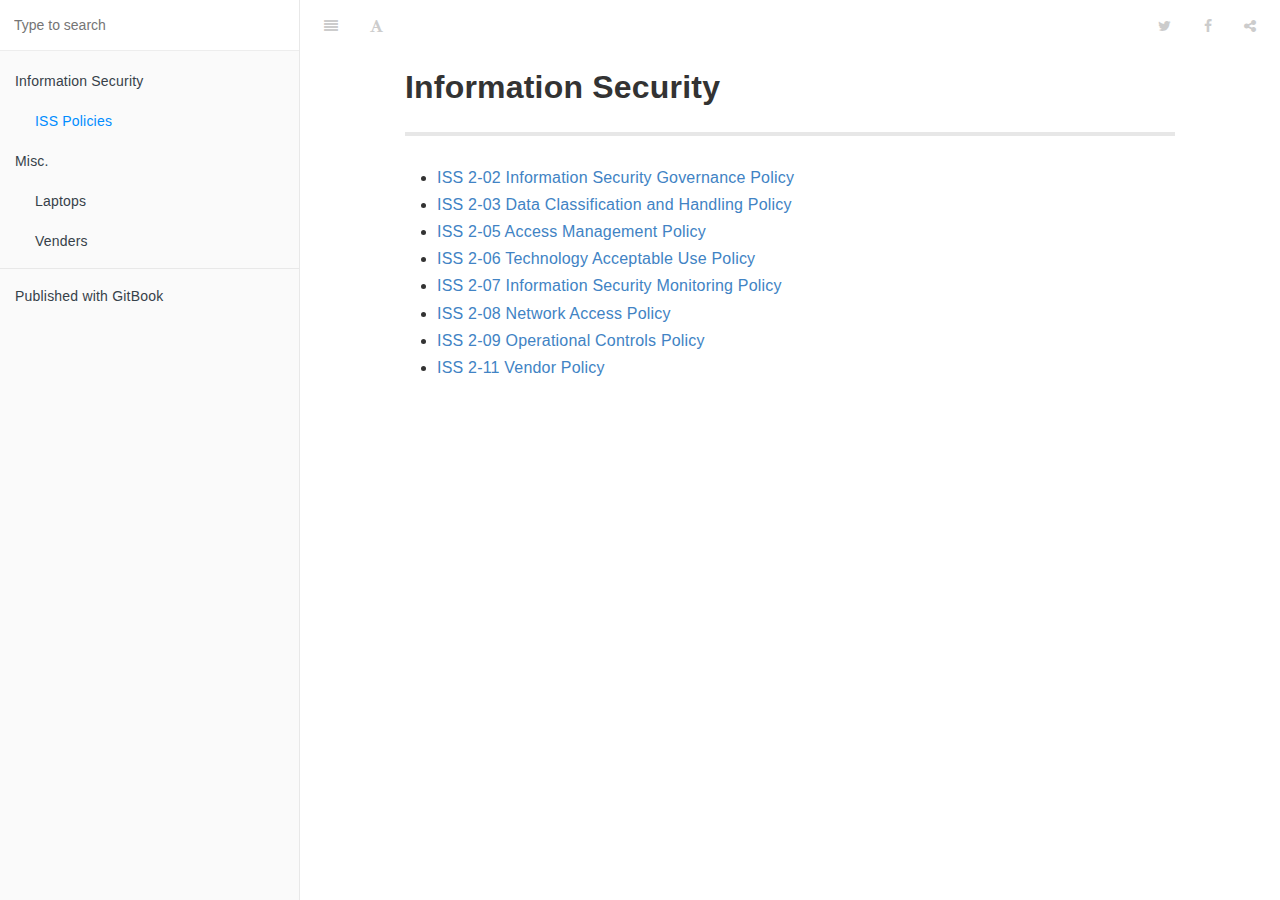
<file: _book/index.html>
<!DOCTYPE HTML>
<html lang="" >
    <head>
        <meta charset="UTF-8">
        <meta content="text/html; charset=utf-8" http-equiv="Content-Type">
        <title>ISS Policies · GitBook</title>
        <meta http-equiv="X-UA-Compatible" content="IE=edge" />
        <meta name="description" content="">
        <meta name="generator" content="GitBook 3.2.2">
        
        
        
    
    <link rel="stylesheet" href="gitbook/style.css">

    
            
                
                <link rel="stylesheet" href="gitbook/gitbook-plugin-highlight/website.css">
                
            
                
                <link rel="stylesheet" href="gitbook/gitbook-plugin-search/search.css">
                
            
                
                <link rel="stylesheet" href="gitbook/gitbook-plugin-fontsettings/website.css">
                
            
        

    

    
        
    
        
    
        
    
        
    
        
    
        
    

        
    <link rel="stylesheet" href="https://cdnjs.cloudflare.com/ajax/libs/twitter-bootstrap/3.3.7/css/bootstrap.min.css"><link rel="stylesheet" href="https://cdnjs.cloudflare.com/ajax/libs/font-awesome/4.7.0/css/font-awesome.min.css"><link rel="stylesheet" href="/lib/css/website.css">

    </head>
    <body>
        
    
<div class="book">
    <div class="book-summary">
        
            
<div id="book-search-input" role="search">
    <input type="text" placeholder="Type to search" />
</div>

            
                <nav role="navigation">
                


<ul class="summary">
    
    

    

    
        
        
    
        <li class="chapter " data-level="1.1" >
            
                <span>
            
                    
                    Information Security
            
                </span>
            

            
            <ul class="articles">
                
    
        <li class="chapter active" data-level="1.1.1" data-path="./">
            
                <a href="./">
            
                    
                    ISS Policies
            
                </a>
            

            
        </li>
    

            </ul>
            
        </li>
    
        <li class="chapter " data-level="1.2" >
            
                <span>
            
                    
                    Misc.
            
                </span>
            

            
            <ul class="articles">
                
    
        <li class="chapter " data-level="1.2.1" data-path="pages/equipment.html">
            
                <a href="pages/equipment.html">
            
                    
                    Laptops
            
                </a>
            

            
        </li>
    
        <li class="chapter " data-level="1.2.2" data-path="pages/gifts.html">
            
                <a href="pages/gifts.html">
            
                    
                    Venders
            
                </a>
            

            
        </li>
    

            </ul>
            
        </li>
    

    

    <li class="divider"></li>

    <li>
        <a href="https://www.gitbook.com" target="blank" class="gitbook-link">
            Published with GitBook
        </a>
    </li>
</ul>


                </nav>
            
        
    </div>

    <div class="book-body">
        
            <div class="body-inner">
                
                    

<div class="book-header" role="navigation">
    

    <!-- Title -->
    <h1>
        <i class="fa fa-circle-o-notch fa-spin"></i>
        <a href="." >ISS Policies</a>
    </h1>
</div>




                    <div class="page-wrapper" tabindex="-1" role="main">
                        <div class="page-inner">
                            
<div id="book-search-results">
    <div class="search-noresults">
    
                                <section class="normal markdown-section">
                                
                                <h1 id="information-security">Information Security</h1>
<hr>
<ul>
<li><a href="https://linkmn.sharepoint.com/sites/collaboration/corppol/Shared%20Documents/ISS%202-02%20Information%20Security%20Governance%20Policy.pdf" target="_blank">ISS 2-02 Information Security Governance Policy</a></li>
<li><a href="https://linkmn.sharepoint.com/sites/collaboration/corppol/Shared%20Documents/ISS%202-03%20Data%20Classification%20and%20Handling%20Policy.pdf" target="_blank">ISS 2-03 Data Classification and Handling Policy</a></li>
<li><a href="https://linkmn.sharepoint.com/sites/collaboration/corppol/Shared%20Documents/ISS%202-05%20Access%20Management%20Policy.pdf" target="_blank">ISS 2-05 Access Management Policy</a></li>
<li><a href="https://linkmn.sharepoint.com/sites/collaboration/corppol/Shared%20Documents/ISS%202-06%20Technology%20Acceptable%20Use%20Policy.pdf" target="_blank">ISS 2-06 Technology Acceptable Use Policy</a></li>
<li><a href="https://linkmn.sharepoint.com/sites/collaboration/corppol/Shared%20Documents/ISS%202-07%20Information%20Security%20Monitoring%20Policy.pdf" target="_blank">ISS 2-07 Information Security Monitoring Policy</a></li>
<li><a href="https://linkmn.sharepoint.com/sites/collaboration/corppol/Shared%20Documents/ISS%202-08%20Network%20Access%20Policy.pdf" target="_blank">ISS 2-08 Network Access Policy</a></li>
<li><a href="https://linkmn.sharepoint.com/sites/collaboration/corppol/Shared%20Documents/ISS%202-09%20Operational%20Controls%20Policy.pdf" target="_blank">ISS 2-09 Operational Controls Policy</a></li>
<li><a href="https://linkmn.sharepoint.com/sites/collaboration/corppol/Shared%20Documents/ISS%202-11%20Vendor%20Policy.pdf" target="_blank">ISS 2-11 Vendor Policy</a></li>
</ul>

                                
                                </section>
                            
    </div>
    <div class="search-results">
        <div class="has-results">
            
            <h1 class="search-results-title"><span class='search-results-count'></span> results matching "<span class='search-query'></span>"</h1>
            <ul class="search-results-list"></ul>
            
        </div>
        <div class="no-results">
            
            <h1 class="search-results-title">No results matching "<span class='search-query'></span>"</h1>
            
        </div>
    </div>
</div>

                        </div>
                    </div>
                
            </div>

            
                
                
            
        
    </div>

    <script>
        var gitbook = gitbook || [];
        gitbook.push(function() {
            gitbook.page.hasChanged({"page":{"title":"ISS Policies","level":"1.1.1","depth":2,"next":{"title":"Misc.","level":"1.2","depth":1,"ref":"","articles":[{"title":"Laptops","level":"1.2.1","depth":2,"path":"pages/equipment.md","ref":"pages/equipment.md","articles":[]},{"title":"Venders","level":"1.2.2","depth":2,"path":"pages/gifts.md","ref":"pages/gifts.md","articles":[]}]},"previous":{"title":"Information Security","level":"1.1","depth":1,"ref":"","articles":[{"title":"ISS Policies","level":"1.1.1","depth":2,"path":"README.md","ref":"README.md","articles":[]}]},"dir":"ltr"},"config":{"gitbook":"*","theme":"default","variables":{},"plugins":[],"pluginsConfig":{"highlight":{},"search":{},"lunr":{"maxIndexSize":1000000,"ignoreSpecialCharacters":false},"sharing":{"facebook":true,"twitter":true,"google":false,"weibo":false,"instapaper":false,"vk":false,"all":["facebook","google","twitter","weibo","instapaper"]},"fontsettings":{"theme":"white","family":"sans","size":2},"theme-default":{"styles":{"website":"styles/website.css","pdf":"styles/pdf.css","epub":"styles/epub.css","mobi":"styles/mobi.css","ebook":"styles/ebook.css","print":"styles/print.css"},"showLevel":false}},"structure":{"langs":"LANGS.md","readme":"README.md","glossary":"GLOSSARY.md","summary":"SUMMARY.md"},"pdf":{"pageNumbers":true,"fontSize":12,"fontFamily":"Arial","paperSize":"a4","chapterMark":"pagebreak","pageBreaksBefore":"/","margin":{"right":62,"left":62,"top":56,"bottom":56}},"styles":{"website":"styles/website.css","pdf":"styles/pdf.css","epub":"styles/epub.css","mobi":"styles/mobi.css","ebook":"styles/ebook.css","print":"styles/print.css"}},"file":{"path":"README.md","mtime":"2017-04-18T14:27:03.469Z","type":"markdown"},"gitbook":{"version":"3.2.2","time":"2017-04-20T13:40:56.335Z"},"basePath":".","book":{"language":""}});
        });
    </script>
</div>

    <script src='/lib/js/jquery.min.js'></script>
    <script src='/lib/js/bootstrap.min.js'></script>
    <script src="/lib/js/website.js"></script>

        
    <script src="gitbook/gitbook.js"></script>
    <script src="gitbook/theme.js"></script>
    
        
        <script src="gitbook/gitbook-plugin-search/search-engine.js"></script>
        
    
        
        <script src="gitbook/gitbook-plugin-search/search.js"></script>
        
    
        
        <script src="gitbook/gitbook-plugin-lunr/lunr.min.js"></script>
        
    
        
        <script src="gitbook/gitbook-plugin-lunr/search-lunr.js"></script>
        
    
        
        <script src="gitbook/gitbook-plugin-sharing/buttons.js"></script>
        
    
        
        <script src="gitbook/gitbook-plugin-fontsettings/fontsettings.js"></script>
        
    

    </body>
</html>
</file>
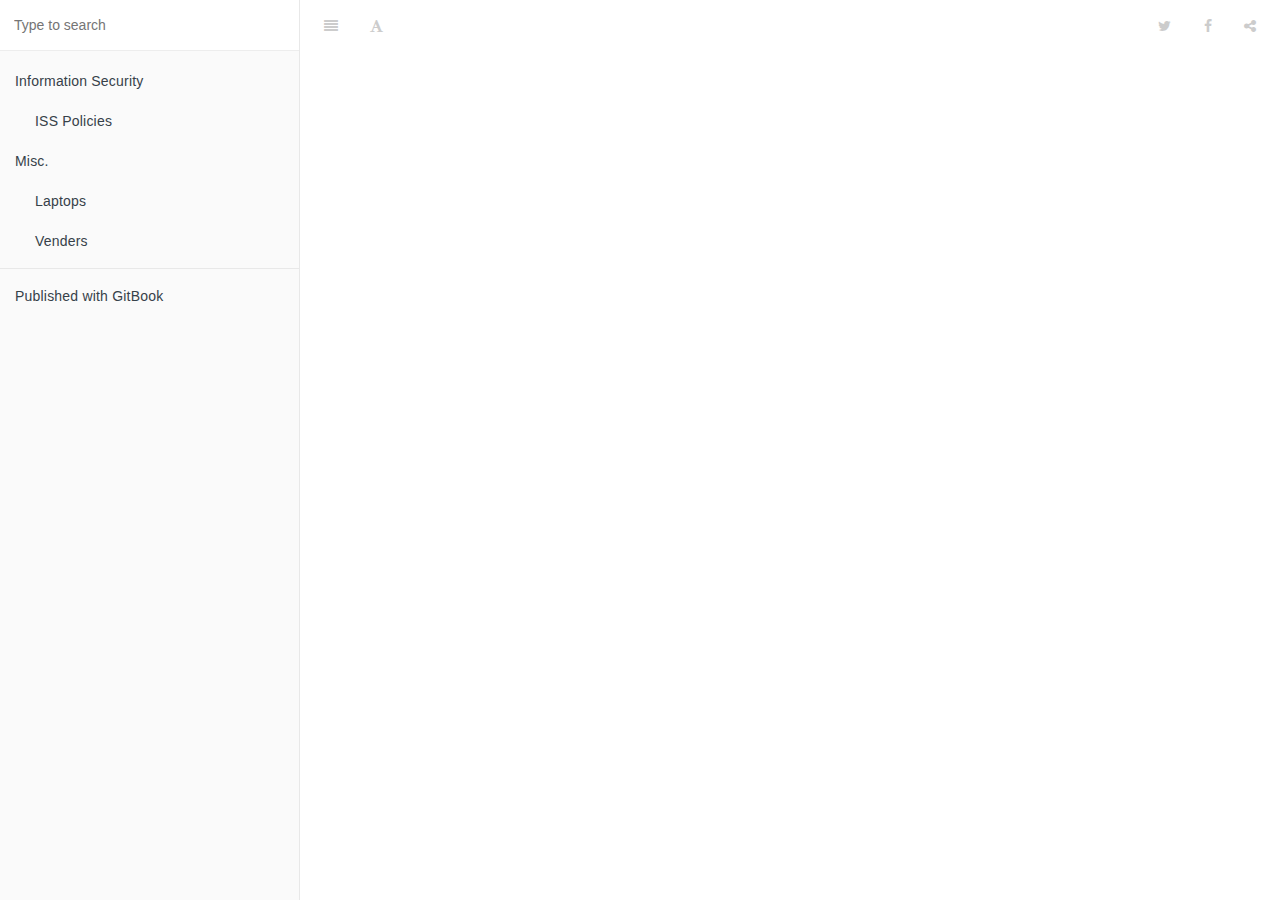
<file: _book/GLOSSARY.html>
<!DOCTYPE HTML>
<html lang="" >
    <head>
        <meta charset="UTF-8">
        <meta content="text/html; charset=utf-8" http-equiv="Content-Type">
        <title> · GitBook</title>
        <meta http-equiv="X-UA-Compatible" content="IE=edge" />
        <meta name="description" content="">
        <meta name="generator" content="GitBook 3.2.2">
        
        
        
    
    <link rel="stylesheet" href="gitbook/style.css">

    
            
                
                <link rel="stylesheet" href="gitbook/gitbook-plugin-highlight/website.css">
                
            
                
                <link rel="stylesheet" href="gitbook/gitbook-plugin-search/search.css">
                
            
                
                <link rel="stylesheet" href="gitbook/gitbook-plugin-fontsettings/website.css">
                
            
        

    

    
        
    
        
    
        
    
        
    
        
    
        
    

        
    <link rel="stylesheet" href="https://cdnjs.cloudflare.com/ajax/libs/twitter-bootstrap/3.3.7/css/bootstrap.min.css"><link rel="stylesheet" href="https://cdnjs.cloudflare.com/ajax/libs/font-awesome/4.7.0/css/font-awesome.min.css"><link rel="stylesheet" href="/lib/css/website.css">

    </head>
    <body>
        
    
<div class="book">
    <div class="book-summary">
        
            
<div id="book-search-input" role="search">
    <input type="text" placeholder="Type to search" />
</div>

            
                <nav role="navigation">
                


<ul class="summary">
    
    

    

    
        
        
    
        <li class="chapter " data-level="1.1" >
            
                <span>
            
                    
                    Information Security
            
                </span>
            

            
            <ul class="articles">
                
    
        <li class="chapter " data-level="1.1.1" data-path="./">
            
                <a href="./">
            
                    
                    ISS Policies
            
                </a>
            

            
        </li>
    

            </ul>
            
        </li>
    
        <li class="chapter " data-level="1.2" >
            
                <span>
            
                    
                    Misc.
            
                </span>
            

            
            <ul class="articles">
                
    
        <li class="chapter " data-level="1.2.1" data-path="pages/equipment.html">
            
                <a href="pages/equipment.html">
            
                    
                    Laptops
            
                </a>
            

            
        </li>
    
        <li class="chapter " data-level="1.2.2" data-path="pages/gifts.html">
            
                <a href="pages/gifts.html">
            
                    
                    Venders
            
                </a>
            

            
        </li>
    

            </ul>
            
        </li>
    

    

    <li class="divider"></li>

    <li>
        <a href="https://www.gitbook.com" target="blank" class="gitbook-link">
            Published with GitBook
        </a>
    </li>
</ul>


                </nav>
            
        
    </div>

    <div class="book-body">
        
            <div class="body-inner">
                
                    

<div class="book-header" role="navigation">
    

    <!-- Title -->
    <h1>
        <i class="fa fa-circle-o-notch fa-spin"></i>
        <a href="." ></a>
    </h1>
</div>




                    <div class="page-wrapper" tabindex="-1" role="main">
                        <div class="page-inner">
                            
<div id="book-search-results">
    <div class="search-noresults">
    
                                <section class="normal markdown-section">
                                
                                
                                
                                </section>
                            
    </div>
    <div class="search-results">
        <div class="has-results">
            
            <h1 class="search-results-title"><span class='search-results-count'></span> results matching "<span class='search-query'></span>"</h1>
            <ul class="search-results-list"></ul>
            
        </div>
        <div class="no-results">
            
            <h1 class="search-results-title">No results matching "<span class='search-query'></span>"</h1>
            
        </div>
    </div>
</div>

                        </div>
                    </div>
                
            </div>

            
                
                
            
        
    </div>

    <script>
        var gitbook = gitbook || [];
        gitbook.push(function() {
            gitbook.page.hasChanged({"page":{"dir":"neutral"},"config":{"gitbook":"*","theme":"default","variables":{},"plugins":[],"pluginsConfig":{"highlight":{},"search":{},"lunr":{"maxIndexSize":1000000,"ignoreSpecialCharacters":false},"sharing":{"facebook":true,"twitter":true,"google":false,"weibo":false,"instapaper":false,"vk":false,"all":["facebook","google","twitter","weibo","instapaper"]},"fontsettings":{"theme":"white","family":"sans","size":2},"theme-default":{"styles":{"website":"styles/website.css","pdf":"styles/pdf.css","epub":"styles/epub.css","mobi":"styles/mobi.css","ebook":"styles/ebook.css","print":"styles/print.css"},"showLevel":false}},"structure":{"langs":"LANGS.md","readme":"README.md","glossary":"GLOSSARY.md","summary":"SUMMARY.md"},"pdf":{"pageNumbers":true,"fontSize":12,"fontFamily":"Arial","paperSize":"a4","chapterMark":"pagebreak","pageBreaksBefore":"/","margin":{"right":62,"left":62,"top":56,"bottom":56}},"styles":{"website":"styles/website.css","pdf":"styles/pdf.css","epub":"styles/epub.css","mobi":"styles/mobi.css","ebook":"styles/ebook.css","print":"styles/print.css"}},"file":{"path":"GLOSSARY.md","mtime":"2017-01-30T17:20:48.522Z","type":"markdown"},"gitbook":{"version":"3.2.2","time":"2017-04-20T13:40:56.335Z"},"basePath":".","book":{"language":""}});
        });
    </script>
</div>

    <script src='/lib/js/jquery.min.js'></script>
    <script src='/lib/js/bootstrap.min.js'></script>
    <script src="/lib/js/website.js"></script>

        
    <script src="gitbook/gitbook.js"></script>
    <script src="gitbook/theme.js"></script>
    
        
        <script src="gitbook/gitbook-plugin-search/search-engine.js"></script>
        
    
        
        <script src="gitbook/gitbook-plugin-search/search.js"></script>
        
    
        
        <script src="gitbook/gitbook-plugin-lunr/lunr.min.js"></script>
        
    
        
        <script src="gitbook/gitbook-plugin-lunr/search-lunr.js"></script>
        
    
        
        <script src="gitbook/gitbook-plugin-sharing/buttons.js"></script>
        
    
        
        <script src="gitbook/gitbook-plugin-fontsettings/fontsettings.js"></script>
        
    

    </body>
</html>
</file>
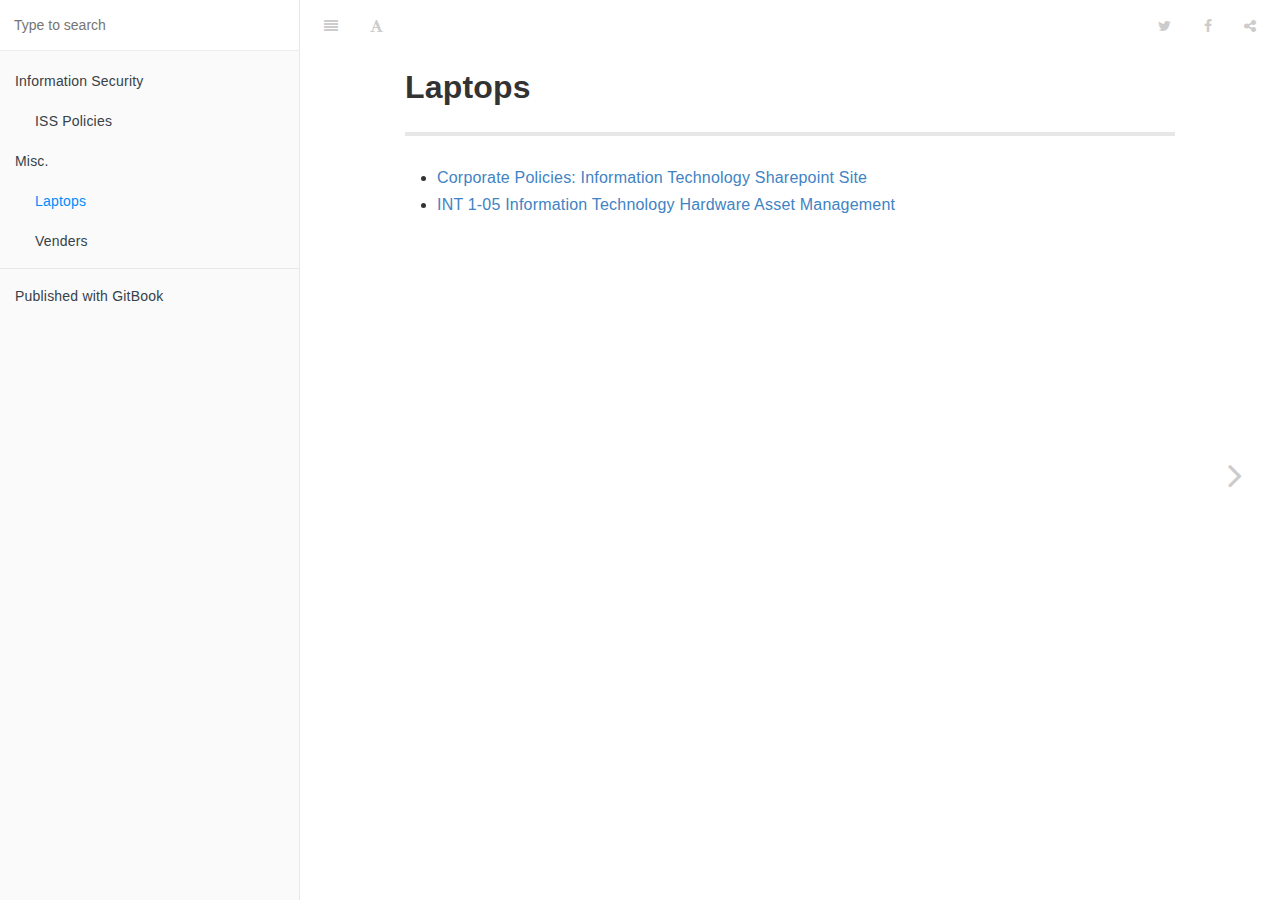
<file: _book/pages/equipment.html>
<!DOCTYPE HTML>
<html lang="" >
    <head>
        <meta charset="UTF-8">
        <meta content="text/html; charset=utf-8" http-equiv="Content-Type">
        <title>Laptops · GitBook</title>
        <meta http-equiv="X-UA-Compatible" content="IE=edge" />
        <meta name="description" content="">
        <meta name="generator" content="GitBook 3.2.2">
        
        
        
    
    <link rel="stylesheet" href="../gitbook/style.css">

    
            
                
                <link rel="stylesheet" href="../gitbook/gitbook-plugin-highlight/website.css">
                
            
                
                <link rel="stylesheet" href="../gitbook/gitbook-plugin-search/search.css">
                
            
                
                <link rel="stylesheet" href="../gitbook/gitbook-plugin-fontsettings/website.css">
                
            
        

    

    
        
    
        
    
        
    
        
    
        
    
        
    

        
    <link rel="stylesheet" href="https://cdnjs.cloudflare.com/ajax/libs/twitter-bootstrap/3.3.7/css/bootstrap.min.css"><link rel="stylesheet" href="https://cdnjs.cloudflare.com/ajax/libs/font-awesome/4.7.0/css/font-awesome.min.css"><link rel="stylesheet" href="/lib/css/website.css">

    </head>
    <body>
        
    
<div class="book">
    <div class="book-summary">
        
            
<div id="book-search-input" role="search">
    <input type="text" placeholder="Type to search" />
</div>

            
                <nav role="navigation">
                


<ul class="summary">
    
    

    

    
        
        
    
        <li class="chapter " data-level="1.1" >
            
                <span>
            
                    
                    Information Security
            
                </span>
            

            
            <ul class="articles">
                
    
        <li class="chapter " data-level="1.1.1" data-path="../">
            
                <a href="../">
            
                    
                    ISS Policies
            
                </a>
            

            
        </li>
    

            </ul>
            
        </li>
    
        <li class="chapter " data-level="1.2" >
            
                <span>
            
                    
                    Misc.
            
                </span>
            

            
            <ul class="articles">
                
    
        <li class="chapter active" data-level="1.2.1" data-path="equipment.html">
            
                <a href="equipment.html">
            
                    
                    Laptops
            
                </a>
            

            
        </li>
    
        <li class="chapter " data-level="1.2.2" data-path="gifts.html">
            
                <a href="gifts.html">
            
                    
                    Venders
            
                </a>
            

            
        </li>
    

            </ul>
            
        </li>
    

    

    <li class="divider"></li>

    <li>
        <a href="https://www.gitbook.com" target="blank" class="gitbook-link">
            Published with GitBook
        </a>
    </li>
</ul>


                </nav>
            
        
    </div>

    <div class="book-body">
        
            <div class="body-inner">
                
                    

<div class="book-header" role="navigation">
    

    <!-- Title -->
    <h1>
        <i class="fa fa-circle-o-notch fa-spin"></i>
        <a href=".." >Laptops</a>
    </h1>
</div>




                    <div class="page-wrapper" tabindex="-1" role="main">
                        <div class="page-inner">
                            
<div id="book-search-results">
    <div class="search-noresults">
    
                                <section class="normal markdown-section">
                                
                                <h1 id="laptops">Laptops</h1>
<hr>
<ul>
<li><a href="o%20%20%20%20https:/linkmn.sharepoint.com/sites/collaboration/corppol/_layouts/15/start.aspx#/SitePages/Information%20Technology.aspx">Corporate Policies: Information Technology Sharepoint Site</a></li>
<li><a href="https://linkmn.sharepoint.com/sites/collaboration/corppol/Shared%20Documents/INT%201-05%20Information%20Technology%20Hardware%20Asset%20Management.pdf" target="_blank">INT 1-05 Information Technology Hardware Asset Management</a></li>
</ul>

                                
                                </section>
                            
    </div>
    <div class="search-results">
        <div class="has-results">
            
            <h1 class="search-results-title"><span class='search-results-count'></span> results matching "<span class='search-query'></span>"</h1>
            <ul class="search-results-list"></ul>
            
        </div>
        <div class="no-results">
            
            <h1 class="search-results-title">No results matching "<span class='search-query'></span>"</h1>
            
        </div>
    </div>
</div>

                        </div>
                    </div>
                
            </div>

            
                
                
                <a href="gifts.html" class="navigation navigation-next navigation-unique" aria-label="Next page: Venders">
                    <i class="fa fa-angle-right"></i>
                </a>
                
            
        
    </div>

    <script>
        var gitbook = gitbook || [];
        gitbook.push(function() {
            gitbook.page.hasChanged({"page":{"title":"Laptops","level":"1.2.1","depth":2,"next":{"title":"Venders","level":"1.2.2","depth":2,"path":"pages/gifts.md","ref":"pages/gifts.md","articles":[]},"previous":{"title":"Misc.","level":"1.2","depth":1,"ref":"","articles":[{"title":"Laptops","level":"1.2.1","depth":2,"path":"pages/equipment.md","ref":"pages/equipment.md","articles":[]},{"title":"Venders","level":"1.2.2","depth":2,"path":"pages/gifts.md","ref":"pages/gifts.md","articles":[]}]},"dir":"ltr"},"config":{"gitbook":"*","theme":"default","variables":{},"plugins":[],"pluginsConfig":{"highlight":{},"search":{},"lunr":{"maxIndexSize":1000000,"ignoreSpecialCharacters":false},"sharing":{"facebook":true,"twitter":true,"google":false,"weibo":false,"instapaper":false,"vk":false,"all":["facebook","google","twitter","weibo","instapaper"]},"fontsettings":{"theme":"white","family":"sans","size":2},"theme-default":{"styles":{"website":"styles/website.css","pdf":"styles/pdf.css","epub":"styles/epub.css","mobi":"styles/mobi.css","ebook":"styles/ebook.css","print":"styles/print.css"},"showLevel":false}},"structure":{"langs":"LANGS.md","readme":"README.md","glossary":"GLOSSARY.md","summary":"SUMMARY.md"},"pdf":{"pageNumbers":true,"fontSize":12,"fontFamily":"Arial","paperSize":"a4","chapterMark":"pagebreak","pageBreaksBefore":"/","margin":{"right":62,"left":62,"top":56,"bottom":56}},"styles":{"website":"styles/website.css","pdf":"styles/pdf.css","epub":"styles/epub.css","mobi":"styles/mobi.css","ebook":"styles/ebook.css","print":"styles/print.css"}},"file":{"path":"pages/equipment.md","mtime":"2017-04-18T15:06:01.772Z","type":"markdown"},"gitbook":{"version":"3.2.2","time":"2017-04-20T13:40:56.335Z"},"basePath":"..","book":{"language":""}});
        });
    </script>
</div>

    <script src='/lib/js/jquery.min.js'></script>
    <script src='/lib/js/bootstrap.min.js'></script>
    <script src="/lib/js/website.js"></script>

        
    <script src="../gitbook/gitbook.js"></script>
    <script src="../gitbook/theme.js"></script>
    
        
        <script src="../gitbook/gitbook-plugin-search/search-engine.js"></script>
        
    
        
        <script src="../gitbook/gitbook-plugin-search/search.js"></script>
        
    
        
        <script src="../gitbook/gitbook-plugin-lunr/lunr.min.js"></script>
        
    
        
        <script src="../gitbook/gitbook-plugin-lunr/search-lunr.js"></script>
        
    
        
        <script src="../gitbook/gitbook-plugin-sharing/buttons.js"></script>
        
    
        
        <script src="../gitbook/gitbook-plugin-fontsettings/fontsettings.js"></script>
        
    

    </body>
</html>
</file>
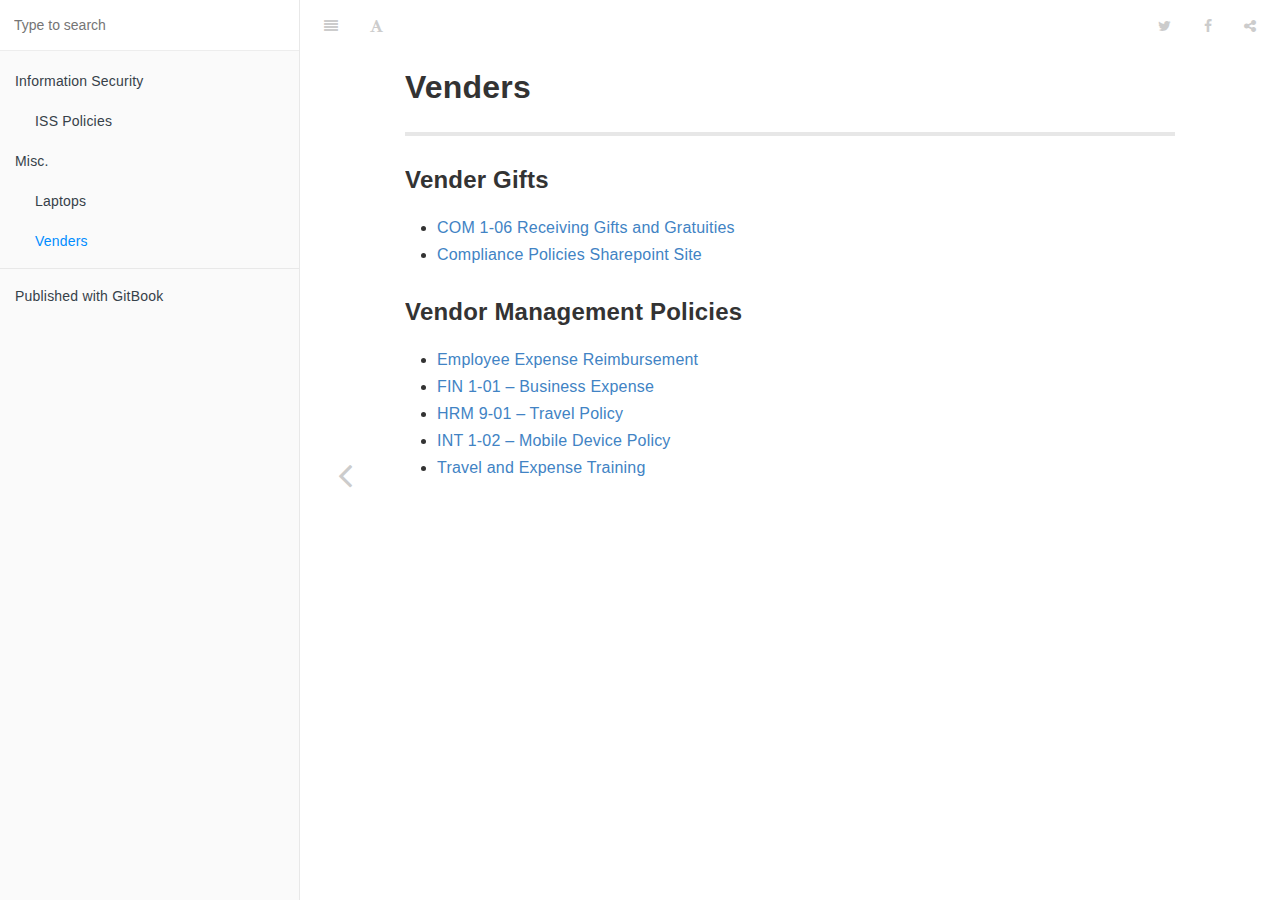
<file: _book/pages/gifts.html>
<!DOCTYPE HTML>
<html lang="" >
    <head>
        <meta charset="UTF-8">
        <meta content="text/html; charset=utf-8" http-equiv="Content-Type">
        <title>Venders · GitBook</title>
        <meta http-equiv="X-UA-Compatible" content="IE=edge" />
        <meta name="description" content="">
        <meta name="generator" content="GitBook 3.2.2">
        
        
        
    
    <link rel="stylesheet" href="../gitbook/style.css">

    
            
                
                <link rel="stylesheet" href="../gitbook/gitbook-plugin-highlight/website.css">
                
            
                
                <link rel="stylesheet" href="../gitbook/gitbook-plugin-search/search.css">
                
            
                
                <link rel="stylesheet" href="../gitbook/gitbook-plugin-fontsettings/website.css">
                
            
        

    

    
        
    
        
    
        
    
        
    
        
    
        
    

        
    <link rel="stylesheet" href="https://cdnjs.cloudflare.com/ajax/libs/twitter-bootstrap/3.3.7/css/bootstrap.min.css"><link rel="stylesheet" href="https://cdnjs.cloudflare.com/ajax/libs/font-awesome/4.7.0/css/font-awesome.min.css"><link rel="stylesheet" href="/lib/css/website.css">

    </head>
    <body>
        
    
<div class="book">
    <div class="book-summary">
        
            
<div id="book-search-input" role="search">
    <input type="text" placeholder="Type to search" />
</div>

            
                <nav role="navigation">
                


<ul class="summary">
    
    

    

    
        
        
    
        <li class="chapter " data-level="1.1" >
            
                <span>
            
                    
                    Information Security
            
                </span>
            

            
            <ul class="articles">
                
    
        <li class="chapter " data-level="1.1.1" data-path="../">
            
                <a href="../">
            
                    
                    ISS Policies
            
                </a>
            

            
        </li>
    

            </ul>
            
        </li>
    
        <li class="chapter " data-level="1.2" >
            
                <span>
            
                    
                    Misc.
            
                </span>
            

            
            <ul class="articles">
                
    
        <li class="chapter " data-level="1.2.1" data-path="equipment.html">
            
                <a href="equipment.html">
            
                    
                    Laptops
            
                </a>
            

            
        </li>
    
        <li class="chapter active" data-level="1.2.2" data-path="gifts.html">
            
                <a href="gifts.html">
            
                    
                    Venders
            
                </a>
            

            
        </li>
    

            </ul>
            
        </li>
    

    

    <li class="divider"></li>

    <li>
        <a href="https://www.gitbook.com" target="blank" class="gitbook-link">
            Published with GitBook
        </a>
    </li>
</ul>


                </nav>
            
        
    </div>

    <div class="book-body">
        
            <div class="body-inner">
                
                    

<div class="book-header" role="navigation">
    

    <!-- Title -->
    <h1>
        <i class="fa fa-circle-o-notch fa-spin"></i>
        <a href=".." >Venders</a>
    </h1>
</div>




                    <div class="page-wrapper" tabindex="-1" role="main">
                        <div class="page-inner">
                            
<div id="book-search-results">
    <div class="search-noresults">
    
                                <section class="normal markdown-section">
                                
                                <h1 id="venders">Venders</h1>
<hr>
<h3 id="vender-gifts">Vender Gifts</h3>
<ul>
<li><a href="https://linkmn.sharepoint.com/sites/collaboration/corppol/Shared%20Documents/COM%201-06%20Receiving%20Gifts%20and%20Gratuities.pdf" target="_blank">COM 1-06 Receiving Gifts and Gratuities</a></li>
<li><a href="https://linkmn.sharepoint.com/sites/collaboration/corppol/_layouts/15/start.aspx#/SitePages/Compliance.aspx" target="_blank">Compliance Policies Sharepoint Site</a></li>
</ul>
<h3 id="vendor-management-policies">Vendor Management Policies</h3>
<ul>
<li><a href="https://linkmn.sharepoint.com/sites/collaboration/empexpreimb/_layouts/15/start.aspx#/SitePages/Home.aspx" target="_blank">Employee Expense Reimbursement</a></li>
<li><a href="https://linkmn.sharepoint.com/sites/collaboration/corppol/Shared%20Documents/FIN%201-01%20Business%20Expenses.pdf#search=FIN%201%2D01%20%E2%80%93%20Business%20Expense" target="_blank">FIN 1-01 &#x2013; Business Expense</a></li>
<li><a href="https://linkmn.sharepoint.com/sites/collaboration/corppol/Shared%20Documents/HRM%209-01%20Travel%20Policy.pdf#search=HRM%209%2D01%20%E2%80%93%20Travel%20Policy" target="_blank">HRM 9-01 &#x2013; Travel Policy</a></li>
<li><a href="https://linkmn.sharepoint.com/sites/collaboration/corppol/Shared%20Documents/INT%201-02%20Mobile%20Device%20Policy.pdf#search=INT%201%2D02%20%E2%80%93%20Mobile%20Device%20Polic" target="_blank">INT 1-02 &#x2013; Mobile Device Policy</a></li>
<li><a href="https://linkmn.sharepoint.com/sites/collaboration/fep/Shared%20Documents/Travel%20%20Expense%20Training.pdf#search=Travel%20and%20Expense%20Training" target="_blank">Travel and Expense Training</a></li>
</ul>

                                
                                </section>
                            
    </div>
    <div class="search-results">
        <div class="has-results">
            
            <h1 class="search-results-title"><span class='search-results-count'></span> results matching "<span class='search-query'></span>"</h1>
            <ul class="search-results-list"></ul>
            
        </div>
        <div class="no-results">
            
            <h1 class="search-results-title">No results matching "<span class='search-query'></span>"</h1>
            
        </div>
    </div>
</div>

                        </div>
                    </div>
                
            </div>

            
                
                <a href="equipment.html" class="navigation navigation-prev navigation-unique" aria-label="Previous page: Laptops">
                    <i class="fa fa-angle-left"></i>
                </a>
                
                
            
        
    </div>

    <script>
        var gitbook = gitbook || [];
        gitbook.push(function() {
            gitbook.page.hasChanged({"page":{"title":"Venders","level":"1.2.2","depth":2,"previous":{"title":"Laptops","level":"1.2.1","depth":2,"path":"pages/equipment.md","ref":"pages/equipment.md","articles":[]},"dir":"ltr"},"config":{"gitbook":"*","theme":"default","variables":{},"plugins":[],"pluginsConfig":{"highlight":{},"search":{},"lunr":{"maxIndexSize":1000000,"ignoreSpecialCharacters":false},"sharing":{"facebook":true,"twitter":true,"google":false,"weibo":false,"instapaper":false,"vk":false,"all":["facebook","google","twitter","weibo","instapaper"]},"fontsettings":{"theme":"white","family":"sans","size":2},"theme-default":{"styles":{"website":"styles/website.css","pdf":"styles/pdf.css","epub":"styles/epub.css","mobi":"styles/mobi.css","ebook":"styles/ebook.css","print":"styles/print.css"},"showLevel":false}},"structure":{"langs":"LANGS.md","readme":"README.md","glossary":"GLOSSARY.md","summary":"SUMMARY.md"},"pdf":{"pageNumbers":true,"fontSize":12,"fontFamily":"Arial","paperSize":"a4","chapterMark":"pagebreak","pageBreaksBefore":"/","margin":{"right":62,"left":62,"top":56,"bottom":56}},"styles":{"website":"styles/website.css","pdf":"styles/pdf.css","epub":"styles/epub.css","mobi":"styles/mobi.css","ebook":"styles/ebook.css","print":"styles/print.css"}},"file":{"path":"pages/gifts.md","mtime":"2017-04-19T15:16:25.924Z","type":"markdown"},"gitbook":{"version":"3.2.2","time":"2017-04-20T13:40:56.335Z"},"basePath":"..","book":{"language":""}});
        });
    </script>
</div>

    <script src='/lib/js/jquery.min.js'></script>
    <script src='/lib/js/bootstrap.min.js'></script>
    <script src="/lib/js/website.js"></script>

        
    <script src="../gitbook/gitbook.js"></script>
    <script src="../gitbook/theme.js"></script>
    
        
        <script src="../gitbook/gitbook-plugin-search/search-engine.js"></script>
        
    
        
        <script src="../gitbook/gitbook-plugin-search/search.js"></script>
        
    
        
        <script src="../gitbook/gitbook-plugin-lunr/lunr.min.js"></script>
        
    
        
        <script src="../gitbook/gitbook-plugin-lunr/search-lunr.js"></script>
        
    
        
        <script src="../gitbook/gitbook-plugin-sharing/buttons.js"></script>
        
    
        
        <script src="../gitbook/gitbook-plugin-fontsettings/fontsettings.js"></script>
        
    

    </body>
</html>
</file>
<file: _book/gitbook/gitbook-plugin-highlight/website.css>
.book .book-body .page-wrapper .page-inner section.normal pre,
.book .book-body .page-wrapper .page-inner section.normal code {
  /* http://jmblog.github.com/color-themes-for-google-code-highlightjs */
  /* Tomorrow Comment */
  /* Tomorrow Red */
  /* Tomorrow Orange */
  /* Tomorrow Yellow */
  /* Tomorrow Green */
  /* Tomorrow Aqua */
  /* Tomorrow Blue */
  /* Tomorrow Purple */
}
.book .book-body .page-wrapper .page-inner section.normal pre .hljs-comment,
.book .book-body .page-wrapper .page-inner section.normal code .hljs-comment,
.book .book-body .page-wrapper .page-inner section.normal pre .hljs-title,
.book .book-body .page-wrapper .page-inner section.normal code .hljs-title {
  color: #8e908c;
}
.book .book-body .page-wrapper .page-inner section.normal pre .hljs-variable,
.book .book-body .page-wrapper .page-inner section.normal code .hljs-variable,
.book .book-body .page-wrapper .page-inner section.normal pre .hljs-attribute,
.book .book-body .page-wrapper .page-inner section.normal code .hljs-attribute,
.book .book-body .page-wrapper .page-inner section.normal pre .hljs-tag,
.book .book-body .page-wrapper .page-inner section.normal code .hljs-tag,
.book .book-body .page-wrapper .page-inner section.normal pre .hljs-regexp,
.book .book-body .page-wrapper .page-inner section.normal code .hljs-regexp,
.book .book-body .page-wrapper .page-inner section.normal pre .hljs-deletion,
.book .book-body .page-wrapper .page-inner section.normal code .hljs-deletion,
.book .book-body .page-wrapper .page-inner section.normal pre .ruby .hljs-constant,
.book .book-body .page-wrapper .page-inner section.normal code .ruby .hljs-constant,
.book .book-body .page-wrapper .page-inner section.normal pre .xml .hljs-tag .hljs-title,
.book .book-body .page-wrapper .page-inner section.normal code .xml .hljs-tag .hljs-title,
.book .book-body .page-wrapper .page-inner section.normal pre .xml .hljs-pi,
.book .book-body .page-wrapper .page-inner section.normal code .xml .hljs-pi,
.book .book-body .page-wrapper .page-inner section.normal pre .xml .hljs-doctype,
.book .book-body .page-wrapper .page-inner section.normal code .xml .hljs-doctype,
.book .book-body .page-wrapper .page-inner section.normal pre .html .hljs-doctype,
.book .book-body .page-wrapper .page-inner section.normal code .html .hljs-doctype,
.book .book-body .page-wrapper .page-inner section.normal pre .css .hljs-id,
.book .book-body .page-wrapper .page-inner section.normal code .css .hljs-id,
.book .book-body .page-wrapper .page-inner section.normal pre .css .hljs-class,
.book .book-body .page-wrapper .page-inner section.normal code .css .hljs-class,
.book .book-body .page-wrapper .page-inner section.normal pre .css .hljs-pseudo,
.book .book-body .page-wrapper .page-inner section.normal code .css .hljs-pseudo {
  color: #c82829;
}
.book .book-body .page-wrapper .page-inner section.normal pre .hljs-number,
.book .book-body .page-wrapper .page-inner section.normal code .hljs-number,
.book .book-body .page-wrapper .page-inner section.normal pre .hljs-preprocessor,
.book .book-body .page-wrapper .page-inner section.normal code .hljs-preprocessor,
.book .book-body .page-wrapper .page-inner section.normal pre .hljs-pragma,
.book .book-body .page-wrapper .page-inner section.normal code .hljs-pragma,
.book .book-body .page-wrapper .page-inner section.normal pre .hljs-built_in,
.book .book-body .page-wrapper .page-inner section.normal code .hljs-built_in,
.book .book-body .page-wrapper .page-inner section.normal pre .hljs-literal,
.book .book-body .page-wrapper .page-inner section.normal code .hljs-literal,
.book .book-body .page-wrapper .page-inner section.normal pre .hljs-params,
.book .book-body .page-wrapper .page-inner section.normal code .hljs-params,
.book .book-body .page-wrapper .page-inner section.normal pre .hljs-constant,
.book .book-body .page-wrapper .page-inner section.normal code .hljs-constant {
  color: #f5871f;
}
.book .book-body .page-wrapper .page-inner section.normal pre .ruby .hljs-class .hljs-title,
.book .book-body .page-wrapper .page-inner section.normal code .ruby .hljs-class .hljs-title,
.book .book-body .page-wrapper .page-inner section.normal pre .css .hljs-rules .hljs-attribute,
.book .book-body .page-wrapper .page-inner section.normal code .css .hljs-rules .hljs-attribute {
  color: #eab700;
}
.book .book-body .page-wrapper .page-inner section.normal pre .hljs-string,
.book .book-body .page-wrapper .page-inner section.normal code .hljs-string,
.book .book-body .page-wrapper .page-inner section.normal pre .hljs-value,
.book .book-body .page-wrapper .page-inner section.normal code .hljs-value,
.book .book-body .page-wrapper .page-inner section.normal pre .hljs-inheritance,
.book .book-body .page-wrapper .page-inner section.normal code .hljs-inheritance,
.book .book-body .page-wrapper .page-inner section.normal pre .hljs-header,
.book .book-body .page-wrapper .page-inner section.normal code .hljs-header,
.book .book-body .page-wrapper .page-inner section.normal pre .hljs-addition,
.book .book-body .page-wrapper .page-inner section.normal code .hljs-addition,
.book .book-body .page-wrapper .page-inner section.normal pre .ruby .hljs-symbol,
.book .book-body .page-wrapper .page-inner section.normal code .ruby .hljs-symbol,
.book .book-body .page-wrapper .page-inner section.normal pre .xml .hljs-cdata,
.book .book-body .page-wrapper .page-inner section.normal code .xml .hljs-cdata {
  color: #718c00;
}
.book .book-body .page-wrapper .page-inner section.normal pre .css .hljs-hexcolor,
.book .book-body .page-wrapper .page-inner section.normal code .css .hljs-hexcolor {
  color: #3e999f;
}
.book .book-body .page-wrapper .page-inner section.normal pre .hljs-function,
.book .book-body .page-wrapper .page-inner section.normal code .hljs-function,
.book .book-body .page-wrapper .page-inner section.normal pre .python .hljs-decorator,
.book .book-body .page-wrapper .page-inner section.normal code .python .hljs-decorator,
.book .book-body .page-wrapper .page-inner section.normal pre .python .hljs-title,
.book .book-body .page-wrapper .page-inner section.normal code .python .hljs-title,
.book .book-body .page-wrapper .page-inner section.normal pre .ruby .hljs-function .hljs-title,
.book .book-body .page-wrapper .page-inner section.normal code .ruby .hljs-function .hljs-title,
.book .book-body .page-wrapper .page-inner section.normal pre .ruby .hljs-title .hljs-keyword,
.book .book-body .page-wrapper .page-inner section.normal code .ruby .hljs-title .hljs-keyword,
.book .book-body .page-wrapper .page-inner section.normal pre .perl .hljs-sub,
.book .book-body .page-wrapper .page-inner section.normal code .perl .hljs-sub,
.book .book-body .page-wrapper .page-inner section.normal pre .javascript .hljs-title,
.book .book-body .page-wrapper .page-inner section.normal code .javascript .hljs-title,
.book .book-body .page-wrapper .page-inner section.normal pre .coffeescript .hljs-title,
.book .book-body .page-wrapper .page-inner section.normal code .coffeescript .hljs-title {
  color: #4271ae;
}
.book .book-body .page-wrapper .page-inner section.normal pre .hljs-keyword,
.book .book-body .page-wrapper .page-inner section.normal code .hljs-keyword,
.book .book-body .page-wrapper .page-inner section.normal pre .javascript .hljs-function,
.book .book-body .page-wrapper .page-inner section.normal code .javascript .hljs-function {
  color: #8959a8;
}
.book .book-body .page-wrapper .page-inner section.normal pre .hljs,
.book .book-body .page-wrapper .page-inner section.normal code .hljs {
  display: block;
  background: white;
  color: #4d4d4c;
  padding: 0.5em;
}
.book .book-body .page-wrapper .page-inner section.normal pre .coffeescript .javascript,
.book .book-body .page-wrapper .page-inner section.normal code .coffeescript .javascript,
.book .book-body .page-wrapper .page-inner section.normal pre .javascript .xml,
.book .book-body .page-wrapper .page-inner section.normal code .javascript .xml,
.book .book-body .page-wrapper .page-inner section.normal pre .tex .hljs-formula,
.book .book-body .page-wrapper .page-inner section.normal code .tex .hljs-formula,
.book .book-body .page-wrapper .page-inner section.normal pre .xml .javascript,
.book .book-body .page-wrapper .page-inner section.normal code .xml .javascript,
.book .book-body .page-wrapper .page-inner section.normal pre .xml .vbscript,
.book .book-body .page-wrapper .page-inner section.normal code .xml .vbscript,
.book .book-body .page-wrapper .page-inner section.normal pre .xml .css,
.book .book-body .page-wrapper .page-inner section.normal code .xml .css,
.book .book-body .page-wrapper .page-inner section.normal pre .xml .hljs-cdata,
.book .book-body .page-wrapper .page-inner section.normal code .xml .hljs-cdata {
  opacity: 0.5;
}
.book.color-theme-1 .book-body .page-wrapper .page-inner section.normal pre,
.book.color-theme-1 .book-body .page-wrapper .page-inner section.normal code {
  /*

Orginal Style from ethanschoonover.com/solarized (c) Jeremy Hull <sourdrums@gmail.com>

*/
  /* Solarized Green */
  /* Solarized Cyan */
  /* Solarized Blue */
  /* Solarized Yellow */
  /* Solarized Orange */
  /* Solarized Red */
  /* Solarized Violet */
}
.book.color-theme-1 .book-body .page-wrapper .page-inner section.normal pre .hljs,
.book.color-theme-1 .book-body .page-wrapper .page-inner section.normal code .hljs {
  display: block;
  padding: 0.5em;
  background: #fdf6e3;
  color: #657b83;
}
.book.color-theme-1 .book-body .page-wrapper .page-inner section.normal pre .hljs-comment,
.book.color-theme-1 .book-body .page-wrapper .page-inner section.normal code .hljs-comment,
.book.color-theme-1 .book-body .page-wrapper .page-inner section.normal pre .hljs-template_comment,
.book.color-theme-1 .book-body .page-wrapper .page-inner section.normal code .hljs-template_comment,
.book.color-theme-1 .book-body .page-wrapper .page-inner section.normal pre .diff .hljs-header,
.book.color-theme-1 .book-body .page-wrapper .page-inner section.normal code .diff .hljs-header,
.book.color-theme-1 .book-body .page-wrapper .page-inner section.normal pre .hljs-doctype,
.book.color-theme-1 .book-body .page-wrapper .page-inner section.normal code .hljs-doctype,
.book.color-theme-1 .book-body .page-wrapper .page-inner section.normal pre .hljs-pi,
.book.color-theme-1 .book-body .page-wrapper .page-inner section.normal code .hljs-pi,
.book.color-theme-1 .book-body .page-wrapper .page-inner section.normal pre .lisp .hljs-string,
.book.color-theme-1 .book-body .page-wrapper .page-inner section.normal code .lisp .hljs-string,
.book.color-theme-1 .book-body .page-wrapper .page-inner section.normal pre .hljs-javadoc,
.book.color-theme-1 .book-body .page-wrapper .page-inner section.normal code .hljs-javadoc {
  color: #93a1a1;
}
.book.color-theme-1 .book-body .page-wrapper .page-inner section.normal pre .hljs-keyword,
.book.color-theme-1 .book-body .page-wrapper .page-inner section.normal code .hljs-keyword,
.book.color-theme-1 .book-body .page-wrapper .page-inner section.normal pre .hljs-winutils,
.book.color-theme-1 .book-body .page-wrapper .page-inner section.normal code .hljs-winutils,
.book.color-theme-1 .book-body .page-wrapper .page-inner section.normal pre .method,
.book.color-theme-1 .book-body .page-wrapper .page-inner section.normal code .method,
.book.color-theme-1 .book-body .page-wrapper .page-inner section.normal pre .hljs-addition,
.book.color-theme-1 .book-body .page-wrapper .page-inner section.normal code .hljs-addition,
.book.color-theme-1 .book-body .page-wrapper .page-inner section.normal pre .css .hljs-tag,
.book.color-theme-1 .book-body .page-wrapper .page-inner section.normal code .css .hljs-tag,
.book.color-theme-1 .book-body .page-wrapper .page-inner section.normal pre .hljs-request,
.book.color-theme-1 .book-body .page-wrapper .page-inner section.normal code .hljs-request,
.book.color-theme-1 .book-body .page-wrapper .page-inner section.normal pre .hljs-status,
.book.color-theme-1 .book-body .page-wrapper .page-inner section.normal code .hljs-status,
.book.color-theme-1 .book-body .page-wrapper .page-inner section.normal pre .nginx .hljs-title,
.book.color-theme-1 .book-body .page-wrapper .page-inner section.normal code .nginx .hljs-title {
  color: #859900;
}
.book.color-theme-1 .book-body .page-wrapper .page-inner section.normal pre .hljs-number,
.book.color-theme-1 .book-body .page-wrapper .page-inner section.normal code .hljs-number,
.book.color-theme-1 .book-body .page-wrapper .page-inner section.normal pre .hljs-command,
.book.color-theme-1 .book-body .page-wrapper .page-inner section.normal code .hljs-command,
.book.color-theme-1 .book-body .page-wrapper .page-inner section.normal pre .hljs-string,
.book.color-theme-1 .book-body .page-wrapper .page-inner section.normal code .hljs-string,
.book.color-theme-1 .book-body .page-wrapper .page-inner section.normal pre .hljs-tag .hljs-value,
.book.color-theme-1 .book-body .page-wrapper .page-inner section.normal code .hljs-tag .hljs-value,
.book.color-theme-1 .book-body .page-wrapper .page-inner section.normal pre .hljs-rules .hljs-value,
.book.color-theme-1 .book-body .page-wrapper .page-inner section.normal code .hljs-rules .hljs-value,
.book.color-theme-1 .book-body .page-wrapper .page-inner section.normal pre .hljs-phpdoc,
.book.color-theme-1 .book-body .page-wrapper .page-inner section.normal code .hljs-phpdoc,
.book.color-theme-1 .book-body .page-wrapper .page-inner section.normal pre .tex .hljs-formula,
.book.color-theme-1 .book-body .page-wrapper .page-inner section.normal code .tex .hljs-formula,
.book.color-theme-1 .book-body .page-wrapper .page-inner section.normal pre .hljs-regexp,
.book.color-theme-1 .book-body .page-wrapper .page-inner section.normal code .hljs-regexp,
.book.color-theme-1 .book-body .page-wrapper .page-inner section.normal pre .hljs-hexcolor,
.book.color-theme-1 .book-body .page-wrapper .page-inner section.normal code .hljs-hexcolor,
.book.color-theme-1 .book-body .page-wrapper .page-inner section.normal pre .hljs-link_url,
.book.color-theme-1 .book-body .page-wrapper .page-inner section.normal code .hljs-link_url {
  color: #2aa198;
}
.book.color-theme-1 .book-body .page-wrapper .page-inner section.normal pre .hljs-title,
.book.color-theme-1 .book-body .page-wrapper .page-inner section.normal code .hljs-title,
.book.color-theme-1 .book-body .page-wrapper .page-inner section.normal pre .hljs-localvars,
.book.color-theme-1 .book-body .page-wrapper .page-inner section.normal code .hljs-localvars,
.book.color-theme-1 .book-body .page-wrapper .page-inner section.normal pre .hljs-chunk,
.book.color-theme-1 .book-body .page-wrapper .page-inner section.normal code .hljs-chunk,
.book.color-theme-1 .book-body .page-wrapper .page-inner section.normal pre .hljs-decorator,
.book.color-theme-1 .book-body .page-wrapper .page-inner section.normal code .hljs-decorator,
.book.color-theme-1 .book-body .page-wrapper .page-inner section.normal pre .hljs-built_in,
.book.color-theme-1 .book-body .page-wrapper .page-inner section.normal code .hljs-built_in,
.book.color-theme-1 .book-body .page-wrapper .page-inner section.normal pre .hljs-identifier,
.book.color-theme-1 .book-body .page-wrapper .page-inner section.normal code .hljs-identifier,
.book.color-theme-1 .book-body .page-wrapper .page-inner section.normal pre .vhdl .hljs-literal,
.book.color-theme-1 .book-body .page-wrapper .page-inner section.normal code .vhdl .hljs-literal,
.book.color-theme-1 .book-body .page-wrapper .page-inner section.normal pre .hljs-id,
.book.color-theme-1 .book-body .page-wrapper .page-inner section.normal code .hljs-id,
.book.color-theme-1 .book-body .page-wrapper .page-inner section.normal pre .css .hljs-function,
.book.color-theme-1 .book-body .page-wrapper .page-inner section.normal code .css .hljs-function {
  color: #268bd2;
}
.book.color-theme-1 .book-body .page-wrapper .page-inner section.normal pre .hljs-attribute,
.book.color-theme-1 .book-body .page-wrapper .page-inner section.normal code .hljs-attribute,
.book.color-theme-1 .book-body .page-wrapper .page-inner section.normal pre .hljs-variable,
.book.color-theme-1 .book-body .page-wrapper .page-inner section.normal code .hljs-variable,
.book.color-theme-1 .book-body .page-wrapper .page-inner section.normal pre .lisp .hljs-body,
.book.color-theme-1 .book-body .page-wrapper .page-inner section.normal code .lisp .hljs-body,
.book.color-theme-1 .book-body .page-wrapper .page-inner section.normal pre .smalltalk .hljs-number,
.book.color-theme-1 .book-body .page-wrapper .page-inner section.normal code .smalltalk .hljs-number,
.book.color-theme-1 .book-body .page-wrapper .page-inner section.normal pre .hljs-constant,
.book.color-theme-1 .book-body .page-wrapper .page-inner section.normal code .hljs-constant,
.book.color-theme-1 .book-body .page-wrapper .page-inner section.normal pre .hljs-class .hljs-title,
.book.color-theme-1 .book-body .page-wrapper .page-inner section.normal code .hljs-class .hljs-title,
.book.color-theme-1 .book-body .page-wrapper .page-inner section.normal pre .hljs-parent,
.book.color-theme-1 .book-body .page-wrapper .page-inner section.normal code .hljs-parent,
.book.color-theme-1 .book-body .page-wrapper .page-inner section.normal pre .haskell .hljs-type,
.book.color-theme-1 .book-body .page-wrapper .page-inner section.normal code .haskell .hljs-type,
.book.color-theme-1 .book-body .page-wrapper .page-inner section.normal pre .hljs-link_reference,
.book.color-theme-1 .book-body .page-wrapper .page-inner section.normal code .hljs-link_reference {
  color: #b58900;
}
.book.color-theme-1 .book-body .page-wrapper .page-inner section.normal pre .hljs-preprocessor,
.book.color-theme-1 .book-body .page-wrapper .page-inner section.normal code .hljs-preprocessor,
.book.color-theme-1 .book-body .page-wrapper .page-inner section.normal pre .hljs-preprocessor .hljs-keyword,
.book.color-theme-1 .book-body .page-wrapper .page-inner section.normal code .hljs-preprocessor .hljs-keyword,
.book.color-theme-1 .book-body .page-wrapper .page-inner section.normal pre .hljs-pragma,
.book.color-theme-1 .book-body .page-wrapper .page-inner section.normal code .hljs-pragma,
.book.color-theme-1 .book-body .page-wrapper .page-inner section.normal pre .hljs-shebang,
.book.color-theme-1 .book-body .page-wrapper .page-inner section.normal code .hljs-shebang,
.book.color-theme-1 .book-body .page-wrapper .page-inner section.normal pre .hljs-symbol,
.book.color-theme-1 .book-body .page-wrapper .page-inner section.normal code .hljs-symbol,
.book.color-theme-1 .book-body .page-wrapper .page-inner section.normal pre .hljs-symbol .hljs-string,
.book.color-theme-1 .book-body .page-wrapper .page-inner section.normal code .hljs-symbol .hljs-string,
.book.color-theme-1 .book-body .page-wrapper .page-inner section.normal pre .diff .hljs-change,
.book.color-theme-1 .book-body .page-wrapper .page-inner section.normal code .diff .hljs-change,
.book.color-theme-1 .book-body .page-wrapper .page-inner section.normal pre .hljs-special,
.book.color-theme-1 .book-body .page-wrapper .page-inner section.normal code .hljs-special,
.book.color-theme-1 .book-body .page-wrapper .page-inner section.normal pre .hljs-attr_selector,
.book.color-theme-1 .book-body .page-wrapper .page-inner section.normal code .hljs-attr_selector,
.book.color-theme-1 .book-body .page-wrapper .page-inner section.normal pre .hljs-subst,
.book.color-theme-1 .book-body .page-wrapper .page-inner section.normal code .hljs-subst,
.book.color-theme-1 .book-body .page-wrapper .page-inner section.normal pre .hljs-cdata,
.book.color-theme-1 .book-body .page-wrapper .page-inner section.normal code .hljs-cdata,
.book.color-theme-1 .book-body .page-wrapper .page-inner section.normal pre .clojure .hljs-title,
.book.color-theme-1 .book-body .page-wrapper .page-inner section.normal code .clojure .hljs-title,
.book.color-theme-1 .book-body .page-wrapper .page-inner section.normal pre .css .hljs-pseudo,
.book.color-theme-1 .book-body .page-wrapper .page-inner section.normal code .css .hljs-pseudo,
.book.color-theme-1 .book-body .page-wrapper .page-inner section.normal pre .hljs-header,
.book.color-theme-1 .book-body .page-wrapper .page-inner section.normal code .hljs-header {
  color: #cb4b16;
}
.book.color-theme-1 .book-body .page-wrapper .page-inner section.normal pre .hljs-deletion,
.book.color-theme-1 .book-body .page-wrapper .page-inner section.normal code .hljs-deletion,
.book.color-theme-1 .book-body .page-wrapper .page-inner section.normal pre .hljs-important,
.book.color-theme-1 .book-body .page-wrapper .page-inner section.normal code .hljs-important {
  color: #dc322f;
}
.book.color-theme-1 .book-body .page-wrapper .page-inner section.normal pre .hljs-link_label,
.book.color-theme-1 .book-body .page-wrapper .page-inner section.normal code .hljs-link_label {
  color: #6c71c4;
}
.book.color-theme-1 .book-body .page-wrapper .page-inner section.normal pre .tex .hljs-formula,
.book.color-theme-1 .book-body .page-wrapper .page-inner section.normal code .tex .hljs-formula {
  background: #eee8d5;
}
.book.color-theme-2 .book-body .page-wrapper .page-inner section.normal pre,
.book.color-theme-2 .book-body .page-wrapper .page-inner section.normal code {
  /* Tomorrow Night Bright Theme */
  /* Original theme - https://github.com/chriskempson/tomorrow-theme */
  /* http://jmblog.github.com/color-themes-for-google-code-highlightjs */
  /* Tomorrow Comment */
  /* Tomorrow Red */
  /* Tomorrow Orange */
  /* Tomorrow Yellow */
  /* Tomorrow Green */
  /* Tomorrow Aqua */
  /* Tomorrow Blue */
  /* Tomorrow Purple */
}
.book.color-theme-2 .book-body .page-wrapper .page-inner section.normal pre .hljs-comment,
.book.color-theme-2 .book-body .page-wrapper .page-inner section.normal code .hljs-comment,
.book.color-theme-2 .book-body .page-wrapper .page-inner section.normal pre .hljs-title,
.book.color-theme-2 .book-body .page-wrapper .page-inner section.normal code .hljs-title {
  color: #969896;
}
.book.color-theme-2 .book-body .page-wrapper .page-inner section.normal pre .hljs-variable,
.book.color-theme-2 .book-body .page-wrapper .page-inner section.normal code .hljs-variable,
.book.color-theme-2 .book-body .page-wrapper .page-inner section.normal pre .hljs-attribute,
.book.color-theme-2 .book-body .page-wrapper .page-inner section.normal code .hljs-attribute,
.book.color-theme-2 .book-body .page-wrapper .page-inner section.normal pre .hljs-tag,
.book.color-theme-2 .book-body .page-wrapper .page-inner section.normal code .hljs-tag,
.book.color-theme-2 .book-body .page-wrapper .page-inner section.normal pre .hljs-regexp,
.book.color-theme-2 .book-body .page-wrapper .page-inner section.normal code .hljs-regexp,
.book.color-theme-2 .book-body .page-wrapper .page-inner section.normal pre .hljs-deletion,
.book.color-theme-2 .book-body .page-wrapper .page-inner section.normal code .hljs-deletion,
.book.color-theme-2 .book-body .page-wrapper .page-inner section.normal pre .ruby .hljs-constant,
.book.color-theme-2 .book-body .page-wrapper .page-inner section.normal code .ruby .hljs-constant,
.book.color-theme-2 .book-body .page-wrapper .page-inner section.normal pre .xml .hljs-tag .hljs-title,
.book.color-theme-2 .book-body .page-wrapper .page-inner section.normal code .xml .hljs-tag .hljs-title,
.book.color-theme-2 .book-body .page-wrapper .page-inner section.normal pre .xml .hljs-pi,
.book.color-theme-2 .book-body .page-wrapper .page-inner section.normal code .xml .hljs-pi,
.book.color-theme-2 .book-body .page-wrapper .page-inner section.normal pre .xml .hljs-doctype,
.book.color-theme-2 .book-body .page-wrapper .page-inner section.normal code .xml .hljs-doctype,
.book.color-theme-2 .book-body .page-wrapper .page-inner section.normal pre .html .hljs-doctype,
.book.color-theme-2 .book-body .page-wrapper .page-inner section.normal code .html .hljs-doctype,
.book.color-theme-2 .book-body .page-wrapper .page-inner section.normal pre .css .hljs-id,
.book.color-theme-2 .book-body .page-wrapper .page-inner section.normal code .css .hljs-id,
.book.color-theme-2 .book-body .page-wrapper .page-inner section.normal pre .css .hljs-class,
.book.color-theme-2 .book-body .page-wrapper .page-inner section.normal code .css .hljs-class,
.book.color-theme-2 .book-body .page-wrapper .page-inner section.normal pre .css .hljs-pseudo,
.book.color-theme-2 .book-body .page-wrapper .page-inner section.normal code .css .hljs-pseudo {
  color: #d54e53;
}
.book.color-theme-2 .book-body .page-wrapper .page-inner section.normal pre .hljs-number,
.book.color-theme-2 .book-body .page-wrapper .page-inner section.normal code .hljs-number,
.book.color-theme-2 .book-body .page-wrapper .page-inner section.normal pre .hljs-preprocessor,
.book.color-theme-2 .book-body .page-wrapper .page-inner section.normal code .hljs-preprocessor,
.book.color-theme-2 .book-body .page-wrapper .page-inner section.normal pre .hljs-pragma,
.book.color-theme-2 .book-body .page-wrapper .page-inner section.normal code .hljs-pragma,
.book.color-theme-2 .book-body .page-wrapper .page-inner section.normal pre .hljs-built_in,
.book.color-theme-2 .book-body .page-wrapper .page-inner section.normal code .hljs-built_in,
.book.color-theme-2 .book-body .page-wrapper .page-inner section.normal pre .hljs-literal,
.book.color-theme-2 .book-body .page-wrapper .page-inner section.normal code .hljs-literal,
.book.color-theme-2 .book-body .page-wrapper .page-inner section.normal pre .hljs-params,
.book.color-theme-2 .book-body .page-wrapper .page-inner section.normal code .hljs-params,
.book.color-theme-2 .book-body .page-wrapper .page-inner section.normal pre .hljs-constant,
.book.color-theme-2 .book-body .page-wrapper .page-inner section.normal code .hljs-constant {
  color: #e78c45;
}
.book.color-theme-2 .book-body .page-wrapper .page-inner section.normal pre .ruby .hljs-class .hljs-title,
.book.color-theme-2 .book-body .page-wrapper .page-inner section.normal code .ruby .hljs-class .hljs-title,
.book.color-theme-2 .book-body .page-wrapper .page-inner section.normal pre .css .hljs-rules .hljs-attribute,
.book.color-theme-2 .book-body .page-wrapper .page-inner section.normal code .css .hljs-rules .hljs-attribute {
  color: #e7c547;
}
.book.color-theme-2 .book-body .page-wrapper .page-inner section.normal pre .hljs-string,
.book.color-theme-2 .book-body .page-wrapper .page-inner section.normal code .hljs-string,
.book.color-theme-2 .book-body .page-wrapper .page-inner section.normal pre .hljs-value,
.book.color-theme-2 .book-body .page-wrapper .page-inner section.normal code .hljs-value,
.book.color-theme-2 .book-body .page-wrapper .page-inner section.normal pre .hljs-inheritance,
.book.color-theme-2 .book-body .page-wrapper .page-inner section.normal code .hljs-inheritance,
.book.color-theme-2 .book-body .page-wrapper .page-inner section.normal pre .hljs-header,
.book.color-theme-2 .book-body .page-wrapper .page-inner section.normal code .hljs-header,
.book.color-theme-2 .book-body .page-wrapper .page-inner section.normal pre .hljs-addition,
.book.color-theme-2 .book-body .page-wrapper .page-inner section.normal code .hljs-addition,
.book.color-theme-2 .book-body .page-wrapper .page-inner section.normal pre .ruby .hljs-symbol,
.book.color-theme-2 .book-body .page-wrapper .page-inner section.normal code .ruby .hljs-symbol,
.book.color-theme-2 .book-body .page-wrapper .page-inner section.normal pre .xml .hljs-cdata,
.book.color-theme-2 .book-body .page-wrapper .page-inner section.normal code .xml .hljs-cdata {
  color: #b9ca4a;
}
.book.color-theme-2 .book-body .page-wrapper .page-inner section.normal pre .css .hljs-hexcolor,
.book.color-theme-2 .book-body .page-wrapper .page-inner section.normal code .css .hljs-hexcolor {
  color: #70c0b1;
}
.book.color-theme-2 .book-body .page-wrapper .page-inner section.normal pre .hljs-function,
.book.color-theme-2 .book-body .page-wrapper .page-inner section.normal code .hljs-function,
.book.color-theme-2 .book-body .page-wrapper .page-inner section.normal pre .python .hljs-decorator,
.book.color-theme-2 .book-body .page-wrapper .page-inner section.normal code .python .hljs-decorator,
.book.color-theme-2 .book-body .page-wrapper .page-inner section.normal pre .python .hljs-title,
.book.color-theme-2 .book-body .page-wrapper .page-inner section.normal code .python .hljs-title,
.book.color-theme-2 .book-body .page-wrapper .page-inner section.normal pre .ruby .hljs-function .hljs-title,
.book.color-theme-2 .book-body .page-wrapper .page-inner section.normal code .ruby .hljs-function .hljs-title,
.book.color-theme-2 .book-body .page-wrapper .page-inner section.normal pre .ruby .hljs-title .hljs-keyword,
.book.color-theme-2 .book-body .page-wrapper .page-inner section.normal code .ruby .hljs-title .hljs-keyword,
.book.color-theme-2 .book-body .page-wrapper .page-inner section.normal pre .perl .hljs-sub,
.book.color-theme-2 .book-body .page-wrapper .page-inner section.normal code .perl .hljs-sub,
.book.color-theme-2 .book-body .page-wrapper .page-inner section.normal pre .javascript .hljs-title,
.book.color-theme-2 .book-body .page-wrapper .page-inner section.normal code .javascript .hljs-title,
.book.color-theme-2 .book-body .page-wrapper .page-inner section.normal pre .coffeescript .hljs-title,
.book.color-theme-2 .book-body .page-wrapper .page-inner section.normal code .coffeescript .hljs-title {
  color: #7aa6da;
}
.book.color-theme-2 .book-body .page-wrapper .page-inner section.normal pre .hljs-keyword,
.book.color-theme-2 .book-body .page-wrapper .page-inner section.normal code .hljs-keyword,
.book.color-theme-2 .book-body .page-wrapper .page-inner section.normal pre .javascript .hljs-function,
.book.color-theme-2 .book-body .page-wrapper .page-inner section.normal code .javascript .hljs-function {
  color: #c397d8;
}
.book.color-theme-2 .book-body .page-wrapper .page-inner section.normal pre .hljs,
.book.color-theme-2 .book-body .page-wrapper .page-inner section.normal code .hljs {
  display: block;
  background: black;
  color: #eaeaea;
  padding: 0.5em;
}
.book.color-theme-2 .book-body .page-wrapper .page-inner section.normal pre .coffeescript .javascript,
.book.color-theme-2 .book-body .page-wrapper .page-inner section.normal code .coffeescript .javascript,
.book.color-theme-2 .book-body .page-wrapper .page-inner section.normal pre .javascript .xml,
.book.color-theme-2 .book-body .page-wrapper .page-inner section.normal code .javascript .xml,
.book.color-theme-2 .book-body .page-wrapper .page-inner section.normal pre .tex .hljs-formula,
.book.color-theme-2 .book-body .page-wrapper .page-inner section.normal code .tex .hljs-formula,
.book.color-theme-2 .book-body .page-wrapper .page-inner section.normal pre .xml .javascript,
.book.color-theme-2 .book-body .page-wrapper .page-inner section.normal code .xml .javascript,
.book.color-theme-2 .book-body .page-wrapper .page-inner section.normal pre .xml .vbscript,
.book.color-theme-2 .book-body .page-wrapper .page-inner section.normal code .xml .vbscript,
.book.color-theme-2 .book-body .page-wrapper .page-inner section.normal pre .xml .css,
.book.color-theme-2 .book-body .page-wrapper .page-inner section.normal code .xml .css,
.book.color-theme-2 .book-body .page-wrapper .page-inner section.normal pre .xml .hljs-cdata,
.book.color-theme-2 .book-body .page-wrapper .page-inner section.normal code .xml .hljs-cdata {
  opacity: 0.5;
}
</file>
<file: _book/gitbook/gitbook-plugin-search/search.css>
/*
    This CSS only styled the search results section, not the search input
    It defines the basic interraction to hide content when displaying results, etc
*/
#book-search-results .search-results {
  display: none;
}
#book-search-results .search-results ul.search-results-list {
  list-style-type: none;
  padding-left: 0;
}
#book-search-results .search-results ul.search-results-list li {
  margin-bottom: 1.5rem;
  padding-bottom: 0.5rem;
  /* Highlight results */
}
#book-search-results .search-results ul.search-results-list li p em {
  background-color: rgba(255, 220, 0, 0.4);
  font-style: normal;
}
#book-search-results .search-results .no-results {
  display: none;
}
#book-search-results.open .search-results {
  display: block;
}
#book-search-results.open .search-noresults {
  display: none;
}
#book-search-results.no-results .search-results .has-results {
  display: none;
}
#book-search-results.no-results .search-results .no-results {
  display: block;
}
</file>
<file: _book/gitbook/gitbook-plugin-fontsettings/website.css>
/*
 * Theme 1
 */
.color-theme-1 .dropdown-menu {
  background-color: #111111;
  border-color: #7e888b;
}
.color-theme-1 .dropdown-menu .dropdown-caret .caret-inner {
  border-bottom: 9px solid #111111;
}
.color-theme-1 .dropdown-menu .buttons {
  border-color: #7e888b;
}
.color-theme-1 .dropdown-menu .button {
  color: #afa790;
}
.color-theme-1 .dropdown-menu .button:hover {
  color: #73553c;
}
/*
 * Theme 2
 */
.color-theme-2 .dropdown-menu {
  background-color: #2d3143;
  border-color: #272a3a;
}
.color-theme-2 .dropdown-menu .dropdown-caret .caret-inner {
  border-bottom: 9px solid #2d3143;
}
.color-theme-2 .dropdown-menu .buttons {
  border-color: #272a3a;
}
.color-theme-2 .dropdown-menu .button {
  color: #62677f;
}
.color-theme-2 .dropdown-menu .button:hover {
  color: #f4f4f5;
}
.book .book-header .font-settings .font-enlarge {
  line-height: 30px;
  font-size: 1.4em;
}
.book .book-header .font-settings .font-reduce {
  line-height: 30px;
  font-size: 1em;
}
.book.color-theme-1 .book-body {
  color: #704214;
  background: #f3eacb;
}
.book.color-theme-1 .book-body .page-wrapper .page-inner section {
  background: #f3eacb;
}
.book.color-theme-2 .book-body {
  color: #bdcadb;
  background: #1c1f2b;
}
.book.color-theme-2 .book-body .page-wrapper .page-inner section {
  background: #1c1f2b;
}
.book.font-size-0 .book-body .page-inner section {
  font-size: 1.2rem;
}
.book.font-size-1 .book-body .page-inner section {
  font-size: 1.4rem;
}
.book.font-size-2 .book-body .page-inner section {
  font-size: 1.6rem;
}
.book.font-size-3 .book-body .page-inner section {
  font-size: 2.2rem;
}
.book.font-size-4 .book-body .page-inner section {
  font-size: 4rem;
}
.book.font-family-0 {
  font-family: Georgia, serif;
}
.book.font-family-1 {
  font-family: "Helvetica Neue", Helvetica, Arial, sans-serif;
}
.book.color-theme-1 .book-body .page-wrapper .page-inner section.normal {
  color: #704214;
}
.book.color-theme-1 .book-body .page-wrapper .page-inner section.normal a {
  color: inherit;
}
.book.color-theme-1 .book-body .page-wrapper .page-inner section.normal h1,
.book.color-theme-1 .book-body .page-wrapper .page-inner section.normal h2,
.book.color-theme-1 .book-body .page-wrapper .page-inner section.normal h3,
.book.color-theme-1 .book-body .page-wrapper .page-inner section.normal h4,
.book.color-theme-1 .book-body .page-wrapper .page-inner section.normal h5,
.book.color-theme-1 .book-body .page-wrapper .page-inner section.normal h6 {
  color: inherit;
}
.book.color-theme-1 .book-body .page-wrapper .page-inner section.normal h1,
.book.color-theme-1 .book-body .page-wrapper .page-inner section.normal h2 {
  border-color: inherit;
}
.book.color-theme-1 .book-body .page-wrapper .page-inner section.normal h6 {
  color: inherit;
}
.book.color-theme-1 .book-body .page-wrapper .page-inner section.normal hr {
  background-color: inherit;
}
.book.color-theme-1 .book-body .page-wrapper .page-inner section.normal blockquote {
  border-color: inherit;
}
.book.color-theme-1 .book-body .page-wrapper .page-inner section.normal pre,
.book.color-theme-1 .book-body .page-wrapper .page-inner section.normal code {
  background: #fdf6e3;
  color: #657b83;
  border-color: #f8df9c;
}
.book.color-theme-1 .book-body .page-wrapper .page-inner section.normal .highlight {
  background-color: inherit;
}
.book.color-theme-1 .book-body .page-wrapper .page-inner section.normal table th,
.book.color-theme-1 .book-body .page-wrapper .page-inner section.normal table td {
  border-color: #f5d06c;
}
.book.color-theme-1 .book-body .page-wrapper .page-inner section.normal table tr {
  color: inherit;
  background-color: #fdf6e3;
  border-color: #444444;
}
.book.color-theme-1 .book-body .page-wrapper .page-inner section.normal table tr:nth-child(2n) {
  background-color: #fbeecb;
}
.book.color-theme-2 .book-body .page-wrapper .page-inner section.normal {
  color: #bdcadb;
}
.book.color-theme-2 .book-body .page-wrapper .page-inner section.normal a {
  color: #3eb1d0;
}
.book.color-theme-2 .book-body .page-wrapper .page-inner section.normal h1,
.book.color-theme-2 .book-body .page-wrapper .page-inner section.normal h2,
.book.color-theme-2 .book-body .page-wrapper .page-inner section.normal h3,
.book.color-theme-2 .book-body .page-wrapper .page-inner section.normal h4,
.book.color-theme-2 .book-body .page-wrapper .page-inner section.normal h5,
.book.color-theme-2 .book-body .page-wrapper .page-inner section.normal h6 {
  color: #fffffa;
}
.book.color-theme-2 .book-body .page-wrapper .page-inner section.normal h1,
.book.color-theme-2 .book-body .page-wrapper .page-inner section.normal h2 {
  border-color: #373b4e;
}
.book.color-theme-2 .book-body .page-wrapper .page-inner section.normal h6 {
  color: #373b4e;
}
.book.color-theme-2 .book-body .page-wrapper .page-inner section.normal hr {
  background-color: #373b4e;
}
.book.color-theme-2 .book-body .page-wrapper .page-inner section.normal blockquote {
  border-color: #373b4e;
}
.book.color-theme-2 .book-body .page-wrapper .page-inner section.normal pre,
.book.color-theme-2 .book-body .page-wrapper .page-inner section.normal code {
  color: #9dbed8;
  background: #2d3143;
  border-color: #2d3143;
}
.book.color-theme-2 .book-body .page-wrapper .page-inner section.normal .highlight {
  background-color: #282a39;
}
.book.color-theme-2 .book-body .page-wrapper .page-inner section.normal table th,
.book.color-theme-2 .book-body .page-wrapper .page-inner section.normal table td {
  border-color: #3b3f54;
}
.book.color-theme-2 .book-body .page-wrapper .page-inner section.normal table tr {
  color: #b6c2d2;
  background-color: #2d3143;
  border-color: #3b3f54;
}
.book.color-theme-2 .book-body .page-wrapper .page-inner section.normal table tr:nth-child(2n) {
  background-color: #35394b;
}
.book.color-theme-1 .book-header {
  color: #afa790;
  background: transparent;
}
.book.color-theme-1 .book-header .btn {
  color: #afa790;
}
.book.color-theme-1 .book-header .btn:hover {
  color: #73553c;
  background: none;
}
.book.color-theme-1 .book-header h1 {
  color: #704214;
}
.book.color-theme-2 .book-header {
  color: #7e888b;
  background: transparent;
}
.book.color-theme-2 .book-header .btn {
  color: #3b3f54;
}
.book.color-theme-2 .book-header .btn:hover {
  color: #fffff5;
  background: none;
}
.book.color-theme-2 .book-header h1 {
  color: #bdcadb;
}
.book.color-theme-1 .book-body .navigation {
  color: #afa790;
}
.book.color-theme-1 .book-body .navigation:hover {
  color: #73553c;
}
.book.color-theme-2 .book-body .navigation {
  color: #383f52;
}
.book.color-theme-2 .book-body .navigation:hover {
  color: #fffff5;
}
/*
 * Theme 1
 */
.book.color-theme-1 .book-summary {
  color: #afa790;
  background: #111111;
  border-right: 1px solid rgba(0, 0, 0, 0.07);
}
.book.color-theme-1 .book-summary .book-search {
  background: transparent;
}
.book.color-theme-1 .book-summary .book-search input,
.book.color-theme-1 .book-summary .book-search input:focus {
  border: 1px solid transparent;
}
.book.color-theme-1 .book-summary ul.summary li.divider {
  background: #7e888b;
  box-shadow: none;
}
.book.color-theme-1 .book-summary ul.summary li i.fa-check {
  color: #33cc33;
}
.book.color-theme-1 .book-summary ul.summary li.done > a {
  color: #877f6a;
}
.book.color-theme-1 .book-summary ul.summary li a,
.book.color-theme-1 .book-summary ul.summary li span {
  color: #877f6a;
  background: transparent;
  font-weight: normal;
}
.book.color-theme-1 .book-summary ul.summary li.active > a,
.book.color-theme-1 .book-summary ul.summary li a:hover {
  color: #704214;
  background: transparent;
  font-weight: normal;
}
/*
 * Theme 2
 */
.book.color-theme-2 .book-summary {
  color: #bcc1d2;
  background: #2d3143;
  border-right: none;
}
.book.color-theme-2 .book-summary .book-search {
  background: transparent;
}
.book.color-theme-2 .book-summary .book-search input,
.book.color-theme-2 .book-summary .book-search input:focus {
  border: 1px solid transparent;
}
.book.color-theme-2 .book-summary ul.summary li.divider {
  background: #272a3a;
  box-shadow: none;
}
.book.color-theme-2 .book-summary ul.summary li i.fa-check {
  color: #33cc33;
}
.book.color-theme-2 .book-summary ul.summary li.done > a {
  color: #62687f;
}
.book.color-theme-2 .book-summary ul.summary li a,
.book.color-theme-2 .book-summary ul.summary li span {
  color: #c1c6d7;
  background: transparent;
  font-weight: 600;
}
.book.color-theme-2 .book-summary ul.summary li.active > a,
.book.color-theme-2 .book-summary ul.summary li a:hover {
  color: #f4f4f5;
  background: #252737;
  font-weight: 600;
}
</file>
<file: lib/css/website.css>
.embed-container{position:relative;padding-bottom:56.25%;height:0;overflow:hidden;max-width:100%}.embed-container iframe,.embed-container object,.embed-container embed{position:absolute;top:0;left:0;width:100%;height:100%}p{font-size:1.2em}.landscape{height:auto;}
</file>
